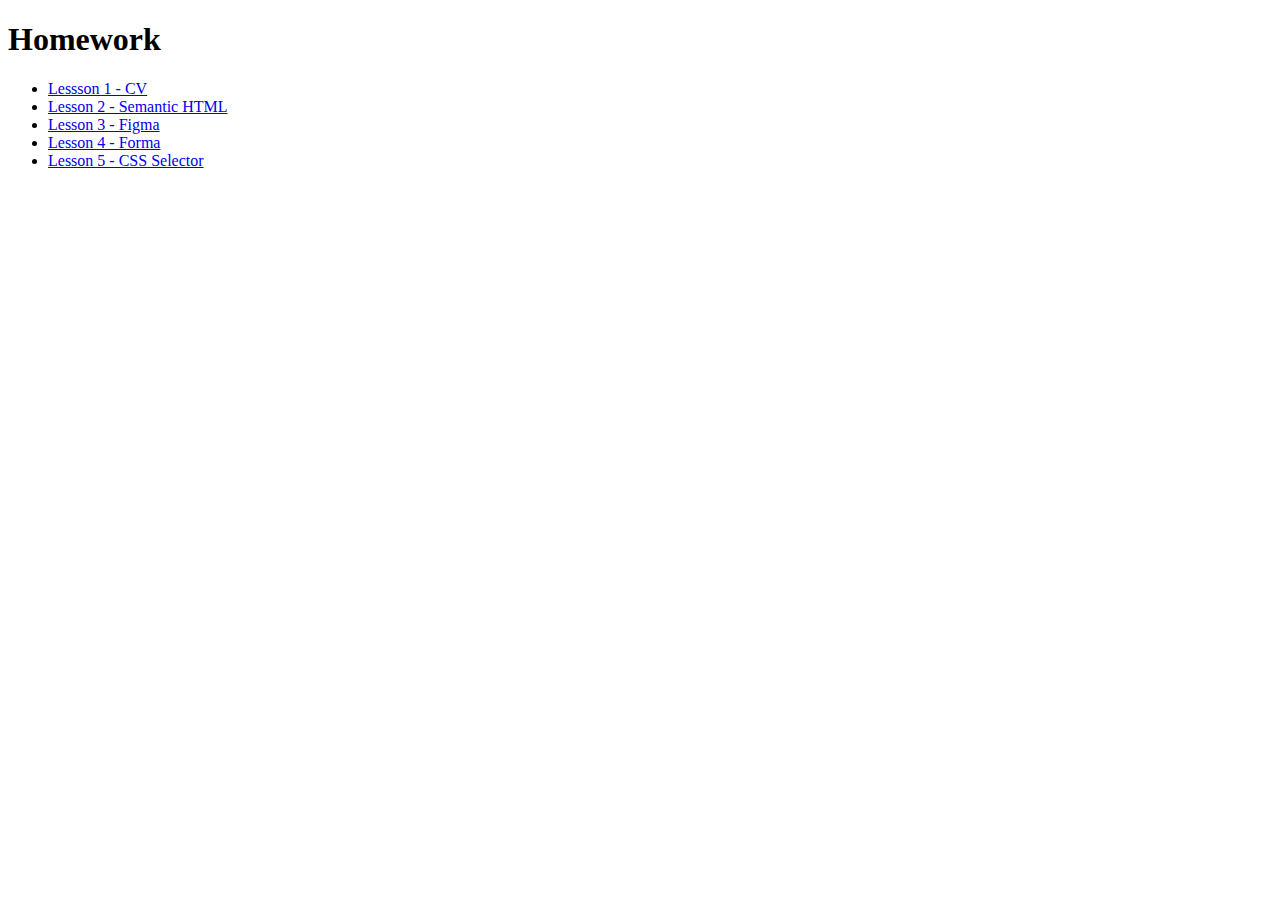
<file: index.html>
<!DOCTYPE html>
<html lang="en">
<head>
    <meta charset="UTF-8">
    <meta name="viewport" content="width=device-width, initial-scale=1.0">
    <title>Document</title>
</head>
<body>
    <h1>Homework</h1>

    <ul>
        <li>
            <a href="HW1/index.html">Lessson 1 - CV</a>
        </li>
        <li>
            <a href="HW2(1)/index.html">Lesson 2 - Semantic HTML</a>
        </li>
        <li>
            <a href="HW 3/index.html">Lesson 3 - Figma</a>
        </li>
        <li>
            <a href="HW4/index.html">Lesson 4 - Forma</a>
        </li>
        <li>
            <a href="HW5/index.html">Lesson 5 - CSS Selector</a>
        </li>
    </ul>
    
</body>
</html>
</file>
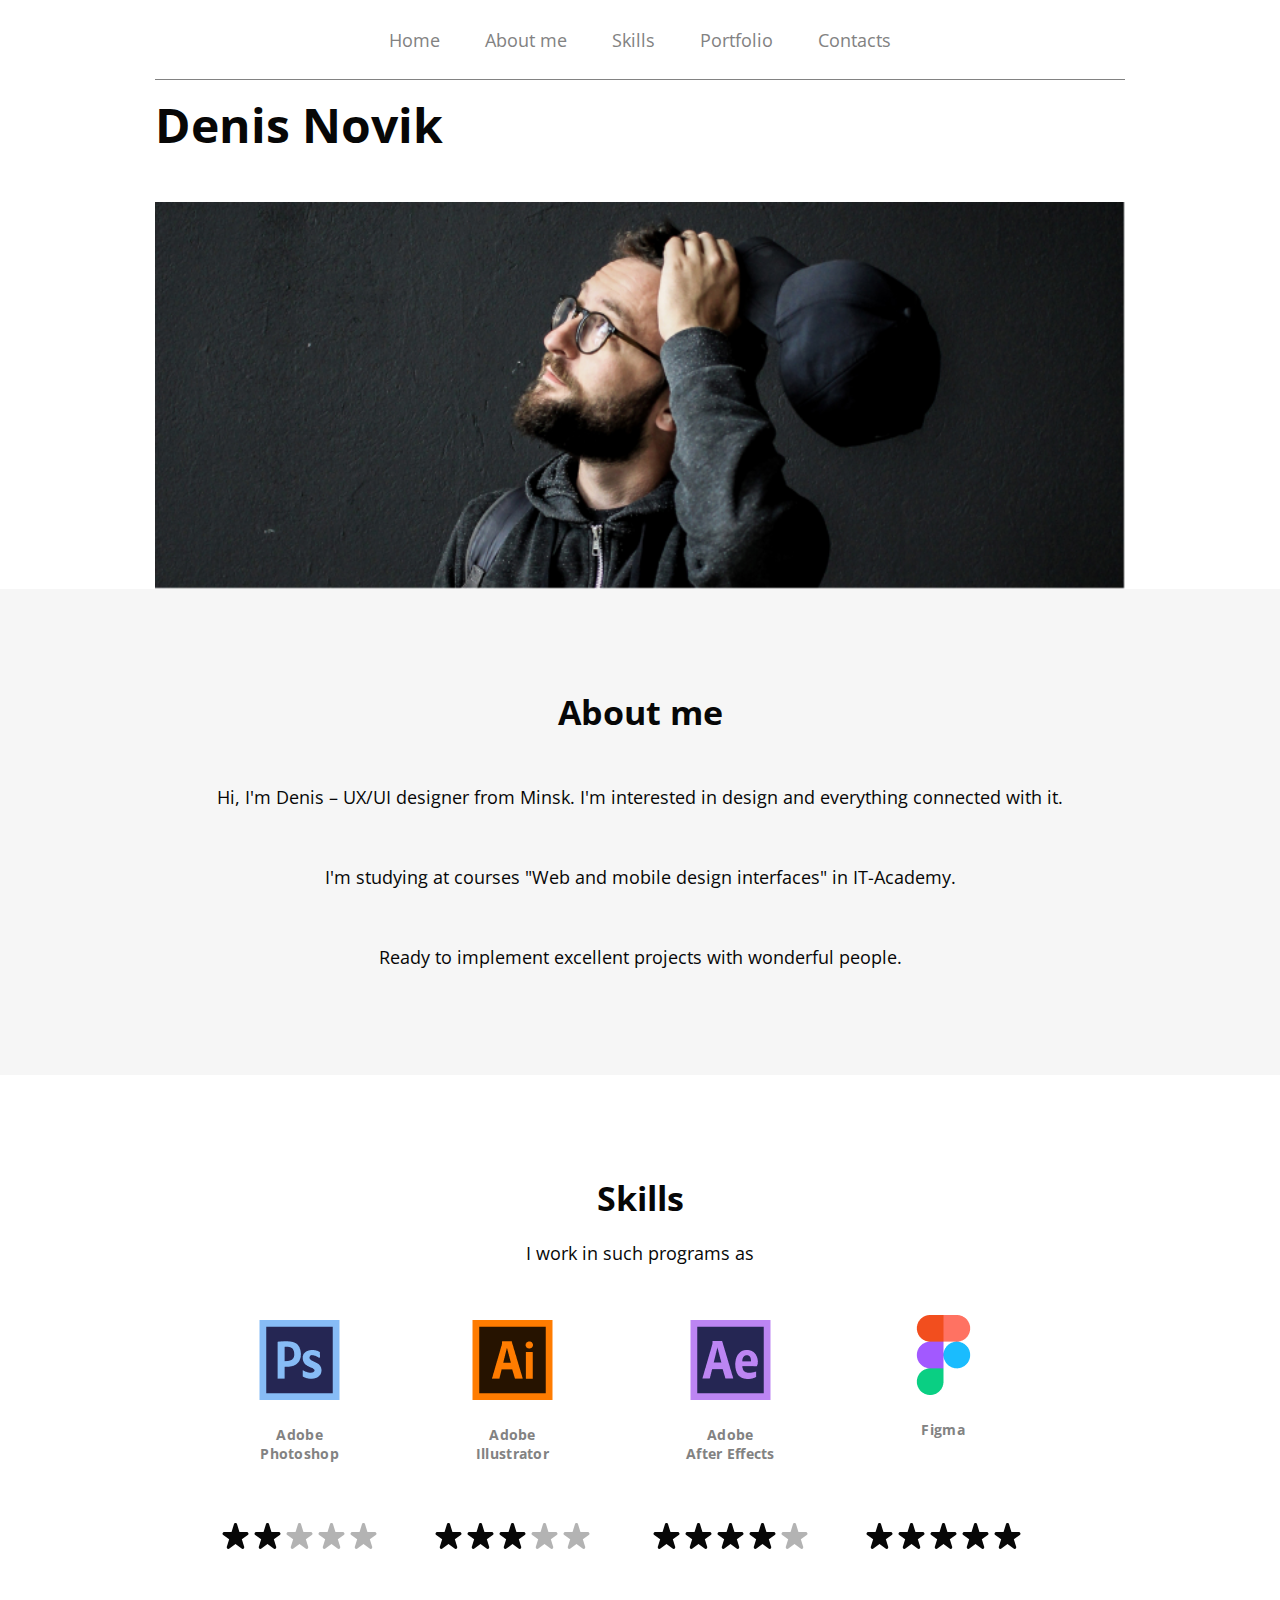
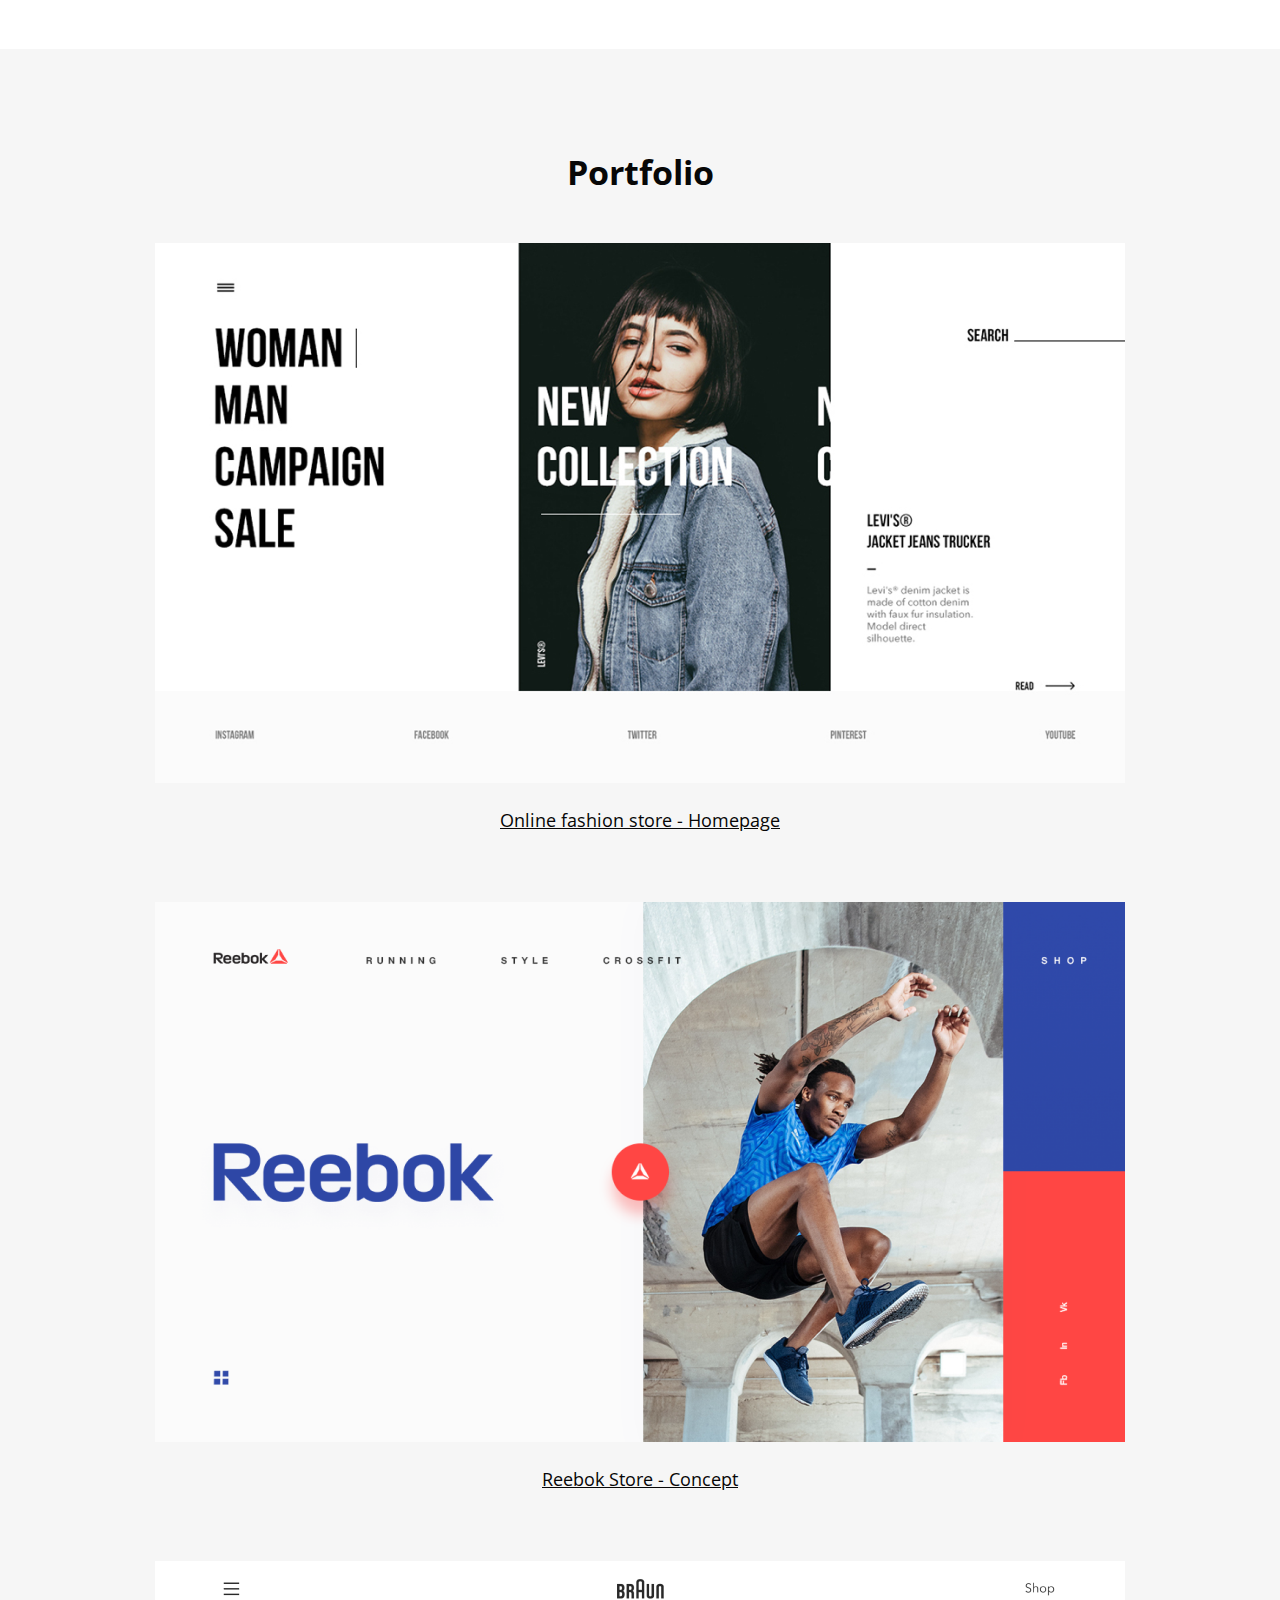
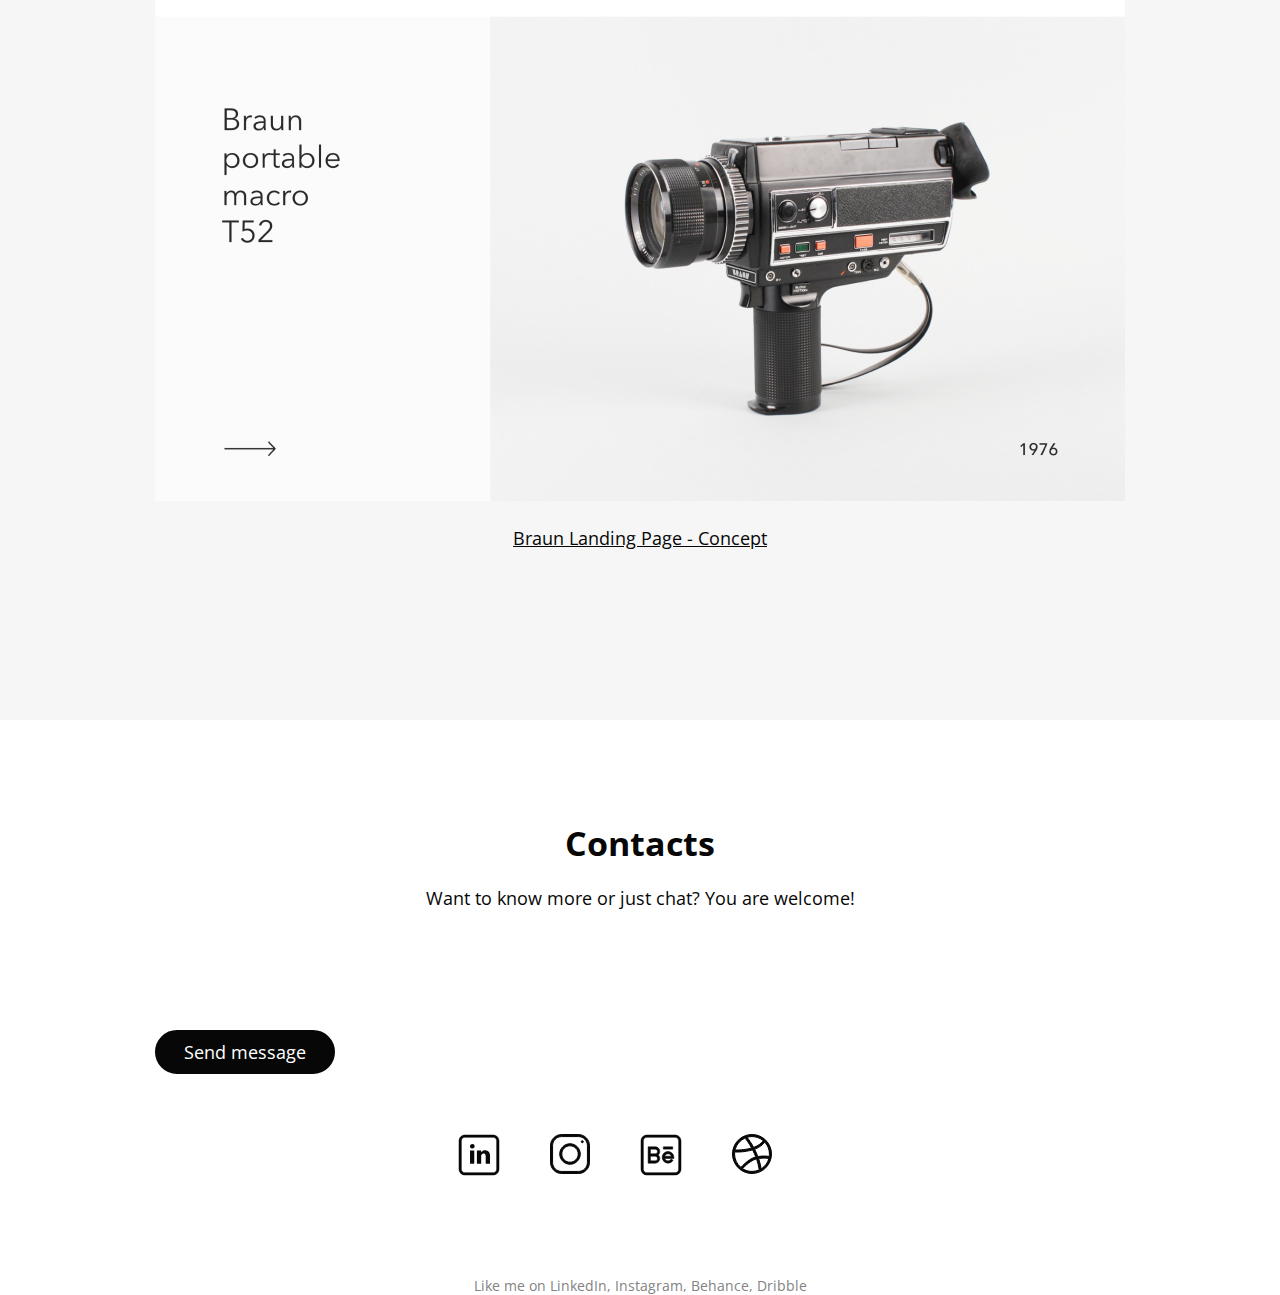
<file: HW 3/index.html>
<!DOCTYPE html>
<html lang="en">
<head>
    <meta charset="UTF-8">
    <meta name="viewport" content="width=device-width, initial-scale=1.0">
    <title>Denis Novik</title>
    <link rel="preconnect" href="https://fonts.googleapis.com">
<link rel="preconnect" href="https://fonts.gstatic.com" crossorigin>
<link href="https://fonts.googleapis.com/css2?family=Open+Sans:wght@400;700&display=swap" rel="stylesheet">
    <link rel="stylesheet" href="../HW 3/assets/css/style.css">
</head>
<body>
    <header class="header">
        <div class="container">
        <nav class="main-menu">
            <ul>
                <li>
                    <a href="#">Home</a>
                </li>
                <li>
                    <a href="#about">About me</a>
                </li>
                <li>
                    <a href="#skills">Skills</a>
                </li>
                <li>
                    <a href="#portfolio">Portfolio</a>
                </li>
                <li>
                    <a href="#contacts">Contacts</a>
                </li>
            </ul>
        </nav>
        </div>
    </header>

    <main>
        <div class="first-block">
        <div class="container">
           <h1>Denis Novik</h1>
           <img src="assets/img/photox940.jpg" alt="Foto Denis Novik" width="970" height="387"/>
        </div>
        </div>

        <section id="about" class="about">
            <div class="container">
            <h2>About me</h2>
            <p>Hi, I'm Denis – UX/UI designer from Minsk. 
                I'm interested in design and everything connected with it.</p>
            <p>I'm studying at courses "Web and mobile design 
                interfaces" in IT-Academy.</p>
            <p>Ready to implement excellent projects
                with wonderful people.</p>
            </div>
        </section>

        <section id="skills">
            <div class="container">
                <hgroup>
                 <h2>Skills</h2>
                 <p>I work in such programs as</p> 
                </hgroup>
                <ul class="list">
                <li>
                    <figure>
                        <img src="assets/img/Ps.png" alt="PS"/>
                        <figcaption class="fig-item">Adobe 
                            <br>Photoshop</figcaption>
                    </figure>
                    <div>
                        <img src="assets/img/star.svg" alt="rating"/>
                        <img src="assets/img/star.svg" alt="rating"/>
                        <img class="gray" src="assets/img/star.svg" alt="rating"/>
                        <img class="gray" src="assets/img/star.svg" alt="rating"/>
                        <img class="gray" src="assets/img/star.svg" alt="rating"/>
                    </div>
                </li>
                <li>
                    <figure>
                        <img src="assets/img/Ai.png" alt="Ai"/>
                        <figcaption class="fig-item">Adobe
                            <br>Illustrator</figcaption>
                    </figure>
                    <div>
                        <img src="assets/img/star.svg" alt="rating"/>
                        <img src="assets/img/star.svg" alt="rating"/>
                        <img src="assets/img/star.svg" alt="rating"/>
                        <img class="gray" src="assets/img/star.svg" alt="rating"/>
                        <img class="gray" src="assets/img/star.svg" alt="rating"/>
                    </div>
                </li>
                <li>
                    <figure>
                        <img src="assets/img/Ae.png" alt="Ae"/>
                        <figcaption class="fig-item">Adobe
                            <br>After Effects</figcaption>
                    </figure>
                    <div>
                        <img src="assets/img/star.svg" alt="rating"/>
                        <img src="assets/img/star.svg" alt="rating"/>
                        <img src="assets/img/star.svg" alt="rating"/>
                        <img src="assets/img/star.svg" alt="rating"/>
                        <img class="gray" src="assets/img/star.svg" alt="rating"/>
                    </div>
                </li>
                <li>
                    <figure>
                        <img src="assets/img/Figma.png" alt="PS"/>
                        <figcaption class="fig-item">Figma</figcaption>
                    </figure>
                    <br>
                    <div>
                        <img src="assets/img/star.svg" alt="rating"/>
                        <img src="assets/img/star.svg" alt="rating"/>
                        <img src="assets/img/star.svg" alt="rating"/>
                        <img src="assets/img/star.svg" alt="rating"/>
                        <img src="assets/img/star.svg" alt="rating"/>
                    </div>
                </li>
            </ul>
            </div>
        </section>

        <section id="portfolio" class="portfolio">
            <div class="container">
            <h2>Portfolio</h2>
            <ul class="list_portfolio">
                <li>
                    <figure>
                        <img src="assets/img/Fashion-Store.png" alt="Fasion Store"/>
                        <figcaption><a href="#" target="_blank" rel="nofollow noreferrer">Online fashion store - 
                            Homepage</a></figcaption>
                    </figure>
                </li>
                <li>
                    <figure>
                        <img src="assets/img/reebok_web.png" alt="Reebok"/>
                        <figcaption><a href="#" target="_blank" rel="nofollow noreferrer">Reebok Store - Concept</a></figcaption>
                    </figure>
                </li>
                <li>
                    <figure>
                        <img src="assets/img/braun-landing.png" alt="Braun"/>
                        <figcaption><a href="#" target="_blank" rel="nofollow noreferrer">Braun Landing Page - Concept</a></figcaption>
                    </figure>
                </li>
            </ul>
            </div>
        </section>
    </main>

    <footer id="contacts">
            <div class="container">
            <hgroup>
            <h2>Contacts</h2>
            <p>Want to know more or just chat? 
                You are welcome!</p>
            </hgroup>
            <button type="button" class="button">Send message</button>
            <ul class="list-soc">
                <li>
                    <a href="#" target="_blank" rel="nofollow noreferrer">
                     <img src="assets/img/linkedin.svg" alt="LinkedIn"/>
                    </a>
                </li>
                <li>
                    <a href="#" target="_blank" rel="nofollow noreferrer">
                     <img src="assets/img/instagram.svg" alt="Instagram"/>
                    </a>
                </li>
                <li>
                    <a href="#" target="_blank" rel="nofollow noreferrer">
                     <img src="assets/img/behance.svg" alt="Behance"/>
                    </a>
                </li>
                <li>
                    <a href="#" target="_blank" rel="nofollow noreferrer">
                     <img src="assets/img/dribbble.svg" alt="Dribble"/>
                    </a>
                </li>
            </ul>
            <div class="item">Like me on
                LinkedIn, Instagram, Behance, 
                Dribble</div>
            </div>
    </footer>
</body>
</html>
</file>
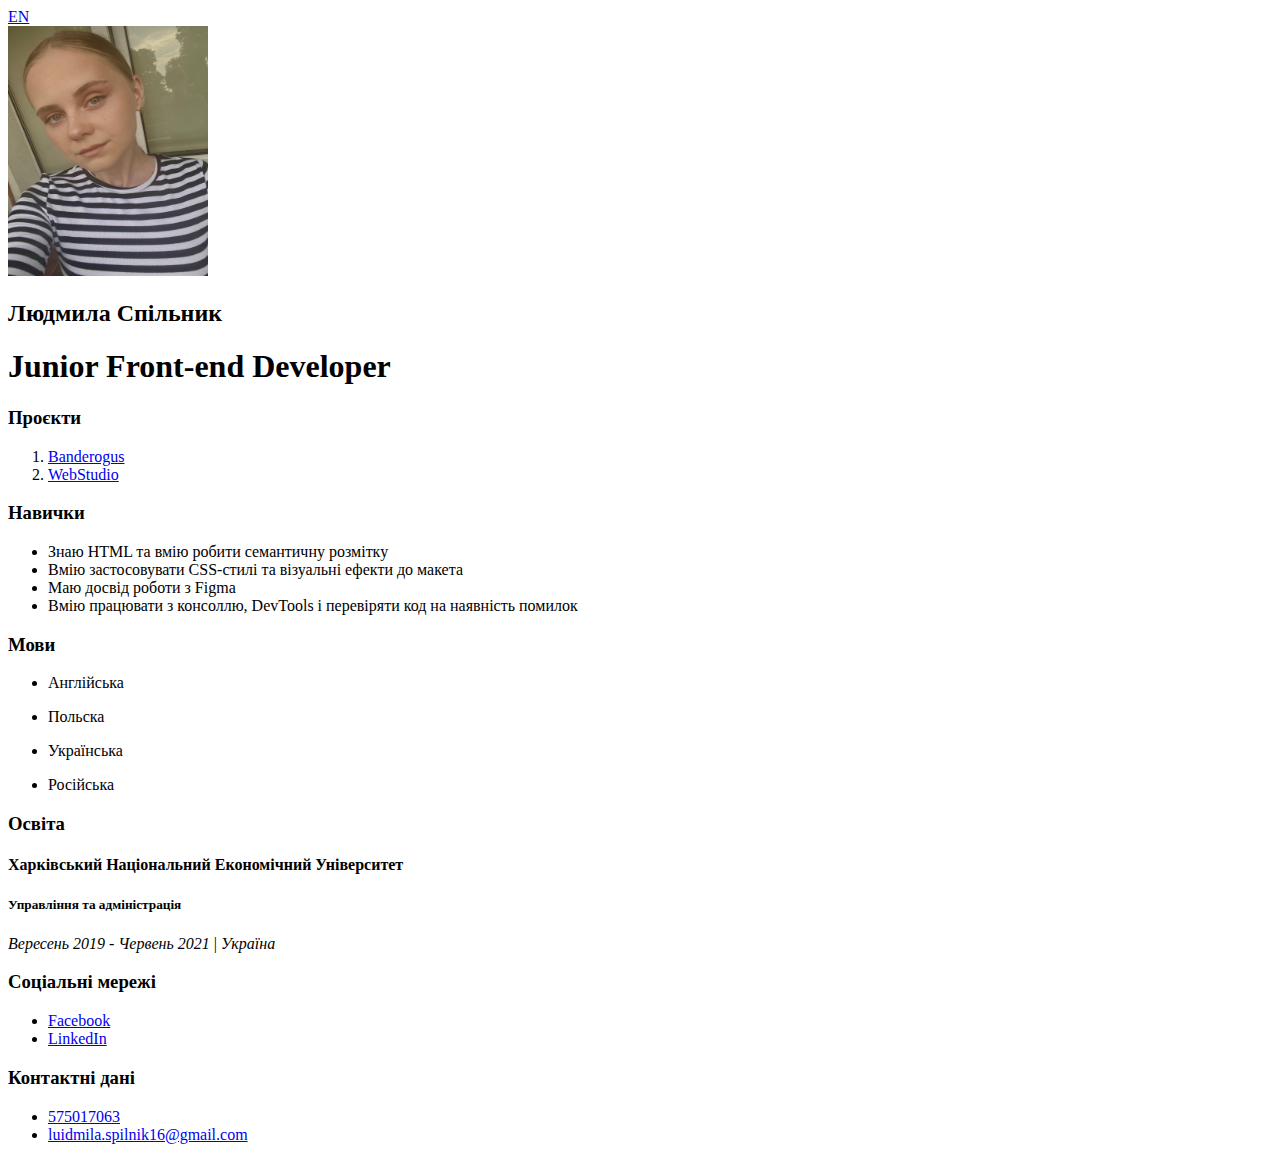
<file: HW1/index.html>
<!DOCTYPE html>
<html lang="uk">
<head>
    <meta charset="UTF-8">
    <meta name="viewport" content="width=device-width, initial-scale=1.0">
    <title>My Resume</title>
</head>
<body>
    <a href="en.html">EN</a>
    <div>
        <img src="assets/img/photo_5343995088361081973_y.jpg" alt="Моє фото" width="200" height="250"/>
        <h2>Людмила Спільник</h2>
        <h1>Junior Front-end Developer</h1>
    </div>

    <div>
        <h3>Проєкти</h3>
        <ol>
            <li>
                <a href="https://magenta-biscuit-a062db.netlify.app/" 
                target="_blank" rel="nofollow, noreferrer">Banderogus</a>
            </li>
            <li>
                <a href="https://sprightly-youtiao-f4e7cf.netlify.app/" 
                target="_blank" rel="nofollow, noreferrer">WebStudio</a>
            </li>
        </ol>
    </div>

    <div>
        <h3>Навички</h3>
        <ul>
            <li>Знаю HTML та вмію робити семантичну розмітку</li>
            <li>Вмію застосовувати CSS-стилі та візуальні ефекти до макета</li>
            <li>Маю досвід роботи з Figma</li>
            <li>Вмію працювати з консоллю, DevTools і перевіряти код на наявність помилок</li>
        </ul>
    </div>

    <div>
        <h3>Мови</h3>
        <ul>
            <li>
                <p>Англійська</p>
            </li>
            <li>
                <p>Польска</p>
            </li>
            <li>
                <p>Українська</p>
            </li>
            <li>
                <p>Російська</p>
            </li>
        </ul>
    </div>

    <h3>Освіта</h3>
    <div>
        <h4>Харківський Національний Економічний Університет</h4>
        <h5>Управління та адміністрація</h5>
        <p><i>Вересень 2019 - Червень 2021 </i>  <span>|</span> <i>Україна</i></p>
    </div>

    <div>
        <h3>Соціальні мережі</h3>
        <ul>
            <li>
                <a 
                href="https://www.facebook.com/share/Cd8YBWdukKGD5MhH/?mibextid=LQQJ4d" 
                target="_blank" rel="nofollow, noreferrer">Facebook</a>
            </li>
            <li>
                <a 
                href="https://www.linkedin.com/in/liudmyla-spilnyk-b83588242?utm_
                source=share&utm_campaign=share_via&utm_content=
                profile&utm_medium=ios_app" 
                target="_blank" rel="nofollow, noreferrer">LinkedIn</a>
            </li>
        </ul>
    </div>

    <div>
        <h3>Контактні дані</h3>
        <ul>
            <li> 
             <a href="tel:575017063">575017063</a>
            </li>
            <li> 
             <a href="mailto:luidmila.spilnik16@gmail.com">luidmila.spilnik16@gmail.com</a>
            </li>
        </ul>
    </div>
</body>

</html>
</file>
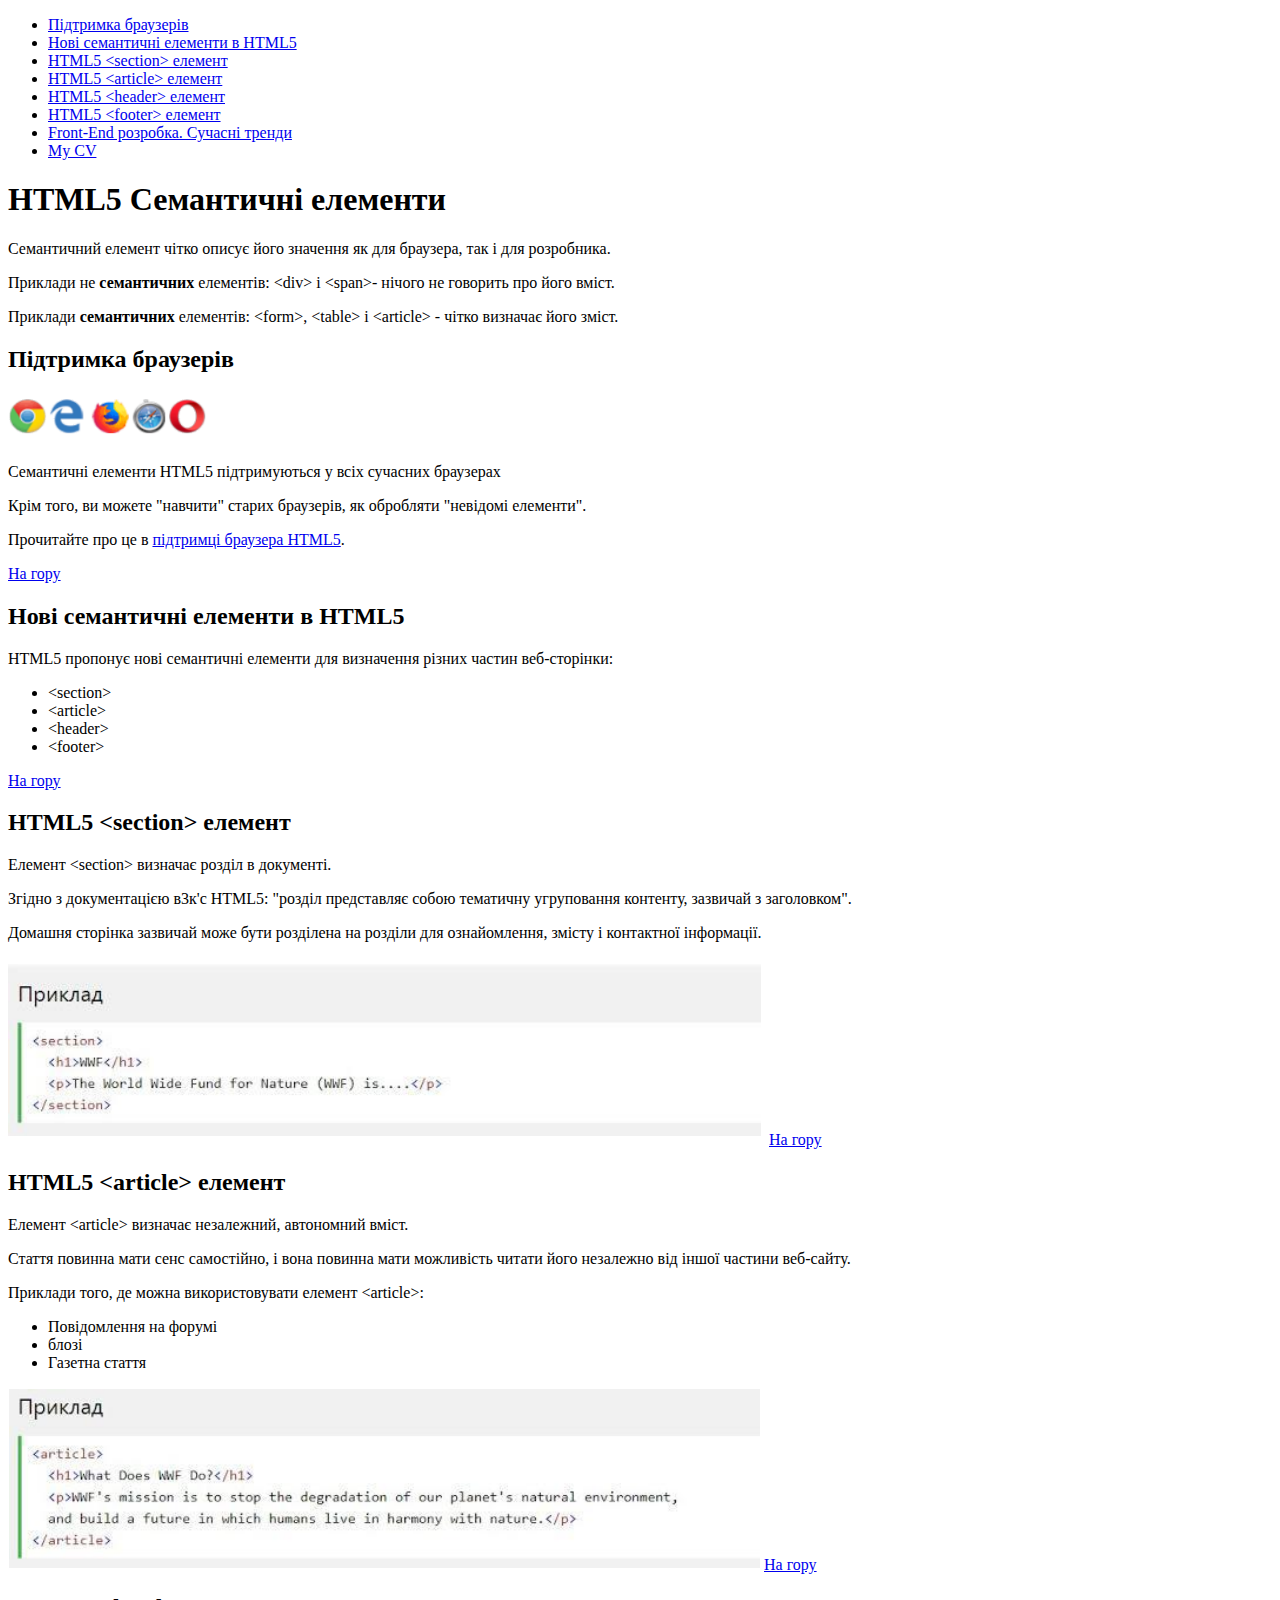
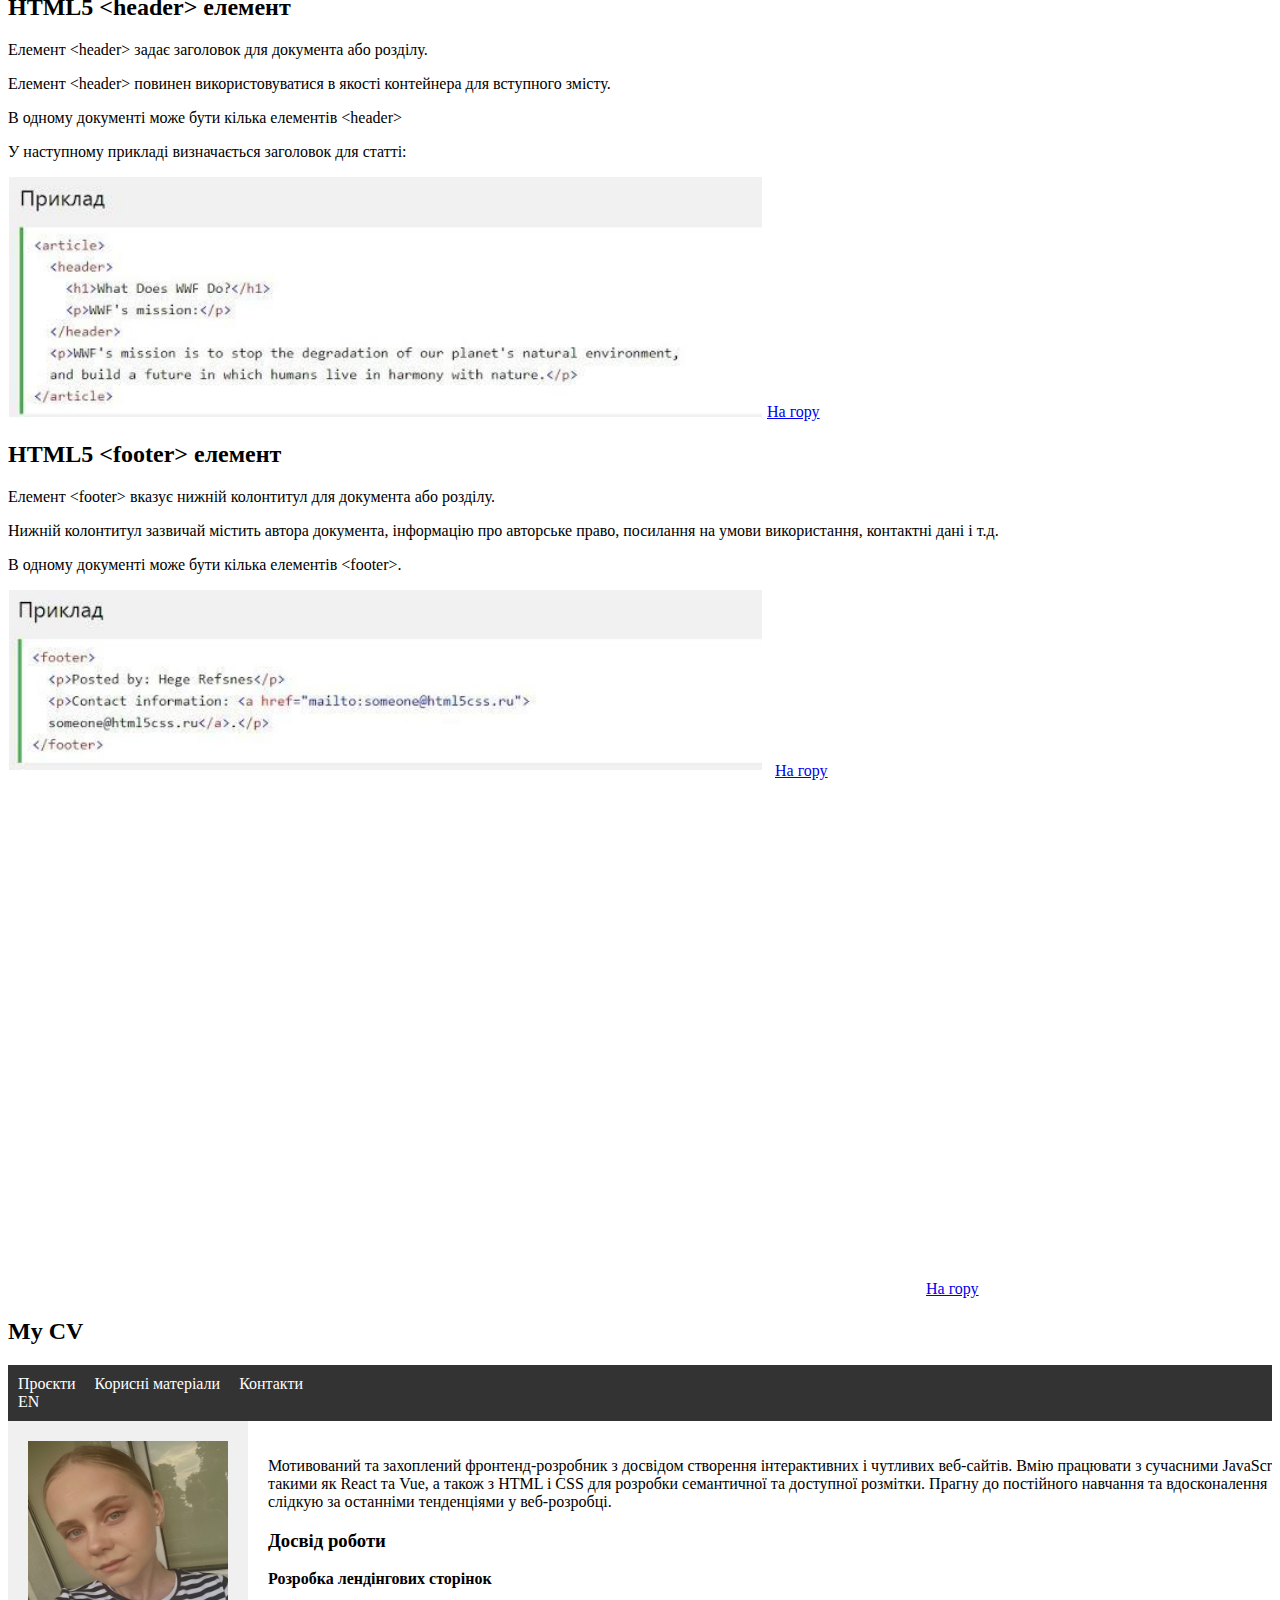
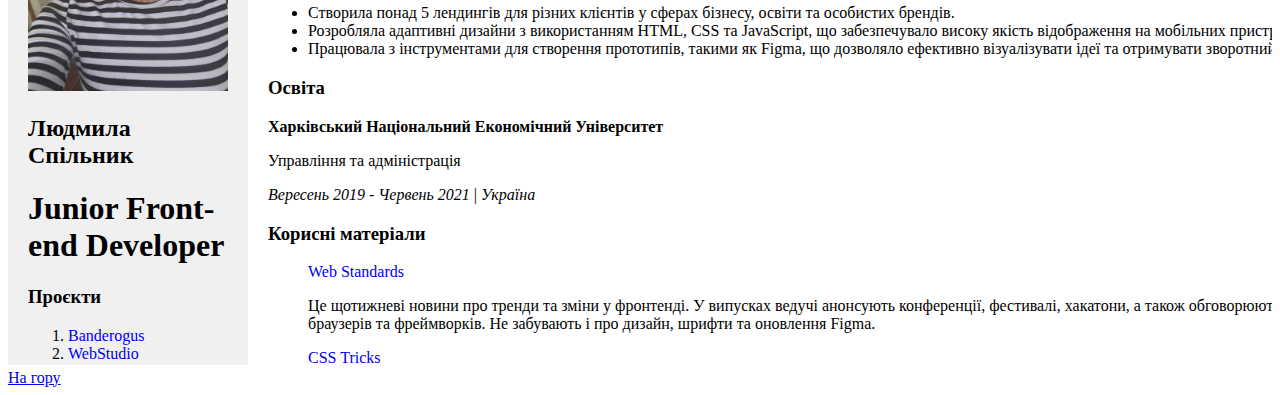
<file: HW2(1)/index.html>
<!DOCTYPE html>
<html lang="uk">
<head>
    <meta charset="UTF-8">
    <meta name="viewport" content="width=device-width, initial-scale=1.0">
    <title>Семантика</title>
</head>
<body>
    <header>
    <nav>
        <ul>
            <li>
                <a href="#support">Підтримка браузерів</a>
            </li>
            <li>
                <a href="#new_semantic">Нові семантичні елементи в HTML5</a>
            </li> 
            <li>
                <a href="#section">HTML5 &lt;section&gt; елемент</a>
            </li> 
            <li>
                <a href="#article">HTML5 &lt;article&gt; елемент</a>
            </li>
            <li>
                <a href="#header">HTML5 &lt;header&gt; елемент</a>
            </li>
            <li>
                <a href="#footer">HTML5 &lt;footer&gt; елемент</a>
            </li>
            <li>
                <a href="#video">Front-End розробка. Сучасні тренди</a>
            </li>
            <li>
                <a href="#cv">My CV</a>
            </li>
        </ul>
    </nav>
    </header>

    <main>

    <article>
     <h1>HTML5 Семантичні елементи</h1>
     <p>Семантичний елемент чітко описує його значення як для браузера, 
        так і для розробника.
     </p>
     <p>Приклади не <b>семантичних</b> елементів: &lt;div&gt; і &lt;span&gt;- нічого не говорить
        про його вміст.
     </p>
     <p>Приклади <b>семантичних</b> елементів: &lt;form&gt;, &lt;table&gt; і &lt;article&gt; - чітко
        визначає його зміст.
     </p>
    

    <section id="support">
        <h2>Підтримка браузерів</h2>
        <img src="assets/img/brausers.png" alt="Браузери" width="200" height="50"/>
        <p>Семантичні елементи HTML5 підтримуються у всіх сучасних браузерах</p>
        <p>Крім того, ви можете "навчити" старих браузерів, як обробляти "невідомі
            елементи".</p>
        <p>Прочитайте про це в 
            <a href="https://www.blogger.com/blog/page/edit/2590532390801722394/850003172824707311#" target="_blank" rel="nofollow noreferrer">підтримці браузера HTML5</a>.</p>
            <a href="#">На гору</a>
    </section>

    <section id="new_semantic">
        <h2>Нові семантичні елементи в HTML5</h2>
        <p>HTML5 пропонує нові семантичні елементи для визначення різних частин
            веб-сторінки:</p>
        <ul>
            <li> &lt;section&gt;</li>
            <li>&lt;article&gt;</li>
            <li>&lt;header&gt;</li>
            <li>&lt;footer&gt;</li>
        </ul>
        <a href="#">На гору</a>
    </section>

    <section id="section">
        <h2>HTML5 &lt;section&gt; елемент</h2>
        <p>Елемент &lt;section&gt; визначає розділ в документі.</p>
        <p>Згідно з документацією в3к'с HTML5: "розділ представляє собою
            тематичну угруповання контенту, зазвичай з заголовком".
        </p>
        <p>Домашня сторінка зазвичай може бути розділена на розділи для
            ознайомлення, змісту і контактної інформації.
        </p>
        <img src="assets/img/ex_one.png" alt="Приклад"/>
        <a href="#">На гору</a>
    </section>

    <section id="article">
        <h2>HTML5 &lt;article&gt; елемент</h2>
        <p>Елемент &lt;article&gt; визначає незалежний, автономний вміст.</p>
        <p>Стаття повинна мати сенс самостійно, і вона повинна мати можливість
            читати його незалежно від іншої частини веб-сайту.
        </p>
        <p>Приклади того, де можна використовувати елемент &lt;article&gt;:</p>
        <ul>
            <li>Повідомлення на форумі</li>
            <li>блозі</li>
            <li>Газетна стаття</li>
        </ul>
        <img src="assets/img/ex_two.png" alt="Приклад"/>
        <a href="#">На гору</a>
    </section>

    <section id="header">
        <h2>HTML5 &lt;header&gt; елемент</h2>
        <p>Елемент &lt;header&gt; задає заголовок для документа або розділу.</p>
        <p>Елемент &lt;header&gt; повинен використовуватися в якості контейнера для
           вступного змісту.
        </p>
        <p>В одному документі може бути кілька елементів &lt;header&gt;</p>
        <p>У наступному прикладі визначається заголовок для статті:</p>
        <img src="assets/img/ex-three.png"/>
        <a href="#">На гору</a>
    </section>

    <section id="footer">
        <h2>HTML5 &lt;footer&gt; елемент</h2>
        <p>Елемент &lt;footer&gt; вказує нижній колонтитул для документа або розділу.</p>
        <p>Нижній колонтитул зазвичай містить автора документа, інформацію про
           авторське право, посилання на умови використання, контактні дані і т.д.
        </p>
        <p>В одному документі може бути кілька елементів &lt;footer&gt;.</p>
        <img src="assets/img/ex_four.png"/>
        <a href="#">На гору</a>
    </section>
    </article>
     
    <div id="video">
        <iframe width="914" height="514" src="https://www.youtube.com/embed/dEBVe8Ij7JU?list=PLytQ0YczAfcdj-OUqWO20vPsr0ix0M1Us" 
                    title="Front-End розробка. Сучасні тренди" frameborder="0" allow="accelerometer; autoplay; clipboard-write; encrypted-media; gyroscope; picture-in-picture; web-share" 
                    referrerpolicy="strict-origin-when-cross-origin" allowfullscreen></iframe>
        <a href="#">На гору</a>
    </div>

    <section id="cv">
        <h2>My CV</h2>
        <iframe src="HW1/index.html" width="100%" height="600" style="border:none;"></iframe>
        <a href="#">На гору</a>
    </section>
    

    </main>
</body>
</html>
</file>
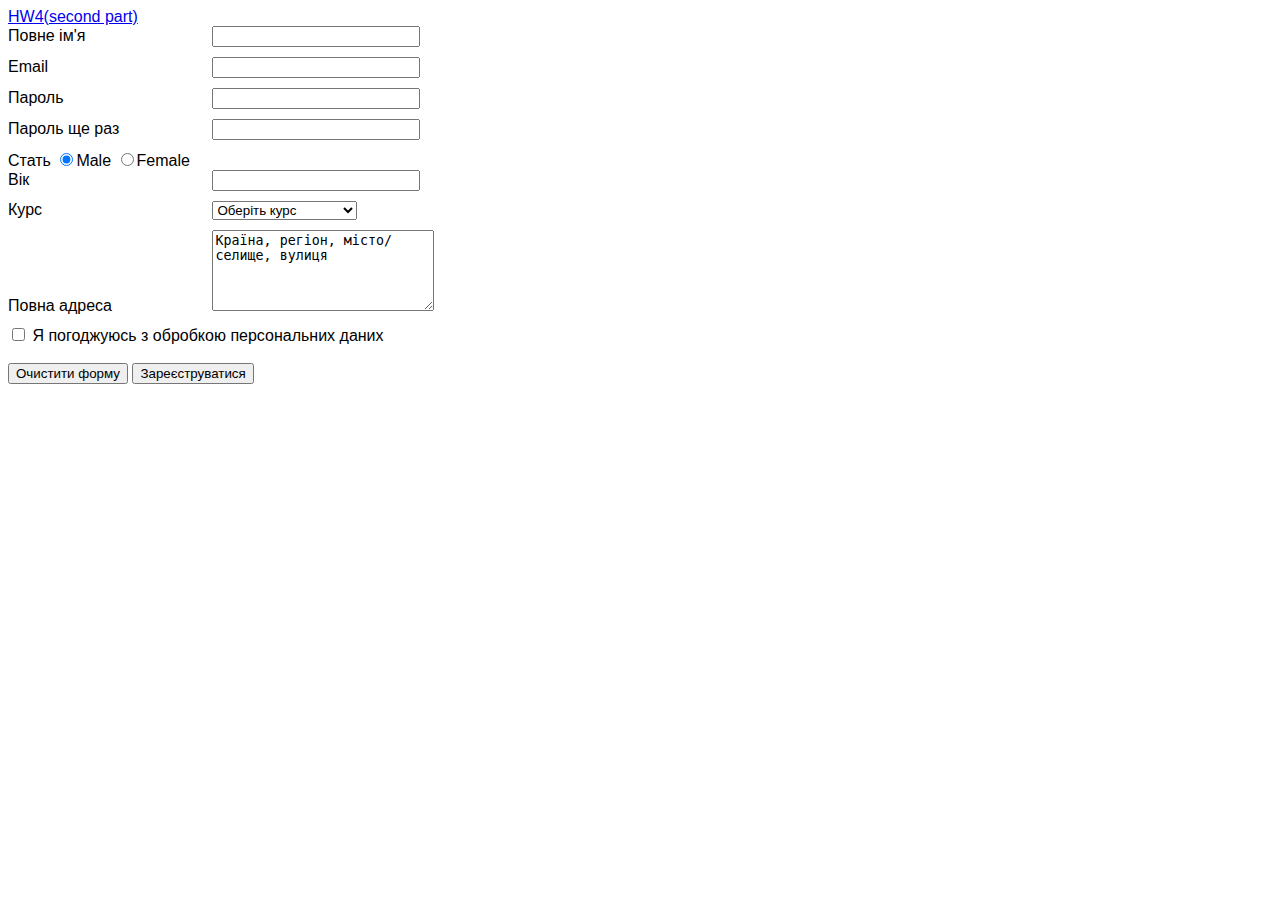
<file: HW4/index.html>
<!DOCTYPE html>
<html lang="uk">
<head>
    <meta charset="UTF-8">
    <meta name="viewport" content="width=device-width, initial-scale=1.0">
    <title>Document</title>
    <style>
        body {
            font-family: sans-serif;
        }
        .form-row {
            margin-bottom: 10px;
        }
        .form-row label {
            display: inline-block;
            width: 200px;
        }
        .form-row input {
            display: inline-block;
            width: 200px;
        }
    </style>
</head>
<body>
    <a href="form.html" target="_blank">HW4(second part)</a>
    <form action="#" method="post" id="my_form" onsubmit="alert(decodeURI(new URLSearchParams(Array.from(new FormData(document.getElementById('my_form')))).toString()));return false;">
        <div class="form-row">
         <label for="name">Повне ім'я</label>
         <input type="text" name="name" id="name" required/>
        </div>
        <div class="form-row">
         <label for="Email">Email</label>
         <input type="email" name="Email" id="Email" required/>
        </div>
        <div class="form-row">
         <label for="password">Пароль</label>
         <input type="password" name="pass" id="password" required/>
        </div>
        <div class="form-row">
         <label for="password_confirm">Пароль ще раз</label>
         <input type="password" name="pass_confirm" id="password_confirm" required/>
        </div>
        <div>
         <label>Стать</label>
         <label>
            <input type="radio" name="gender" value="male" checked>Male
         </label>
         <label>
            <input type="radio" name="gender" value="female">Female
         </label>
        </div>
        <div class="form-row">
         <label for="age">Вік</label>
         <input type="number" name="age" id="age" required/>
        </div>
        <div class="form-row">
        <label for="course">Курс</label>
         <select name="course" id="course" required>
            <option value="" disabled selected>Оберіть курс</option>
           <option>Front-End</option>
           <option>Back-End</option>
           <option>Project Management</option>
           <option>QA Manual</option>
         </select>
        </div>
        <div class="form-row">
         <label for="address">Повна адреса</label>
         <textarea name="address" id="address" cols="25" rows="5" required>Країна, регіон, місто/селище, вулиця</textarea>
        </div>
        <div>
         <input type="checkbox" id="agree" name="agree" value="true" required>
         <label for="agree">Я погоджуюсь з обробкою персональних даних</label>
        </div>
        <br>
        <button type="reset">Очистити форму</button>
        <button type="submit">Зареєструватися</button>

    </form>
</body>
</html>
</file>
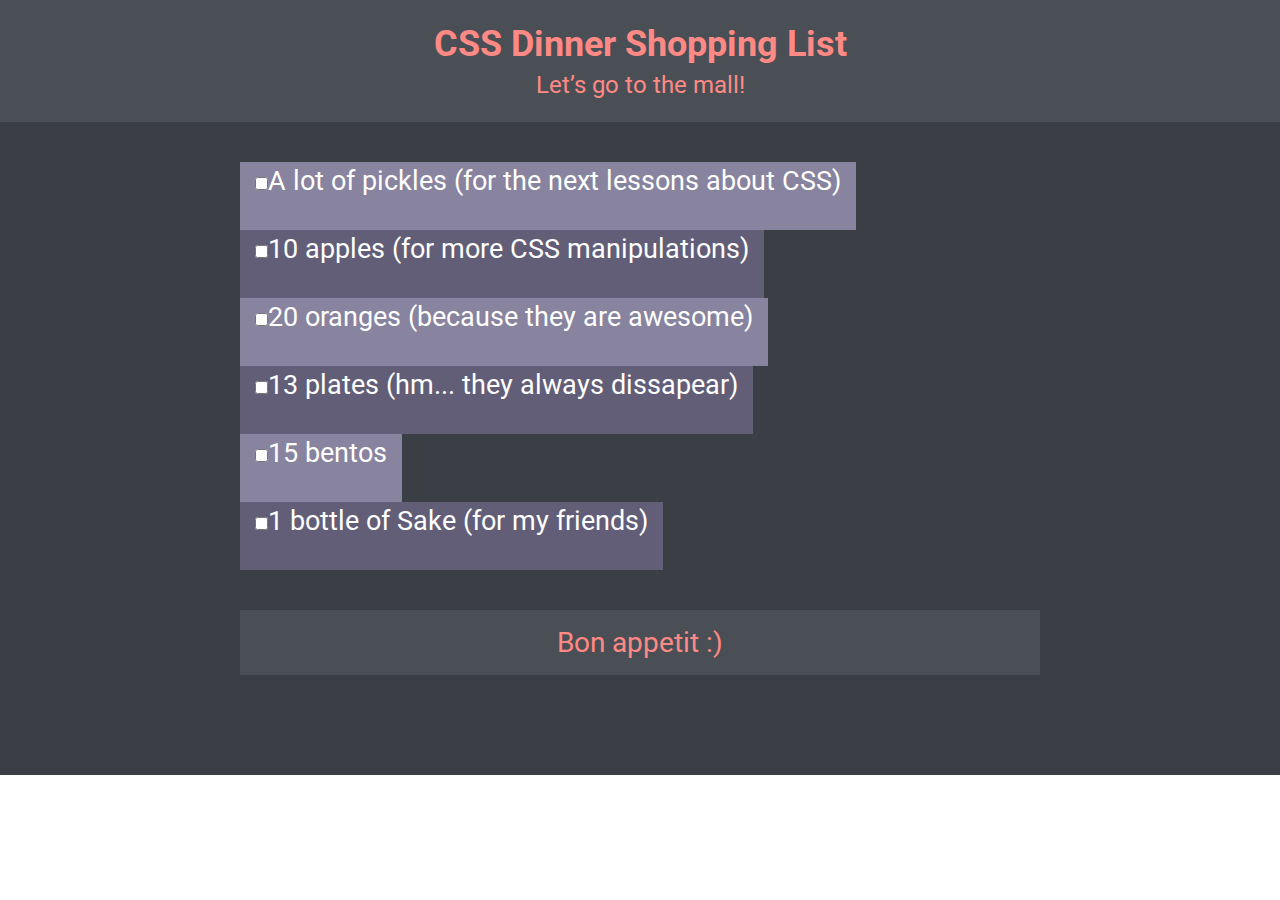
<file: HW5/index.html>
<!DOCTYPE html>
<html lang="en">
<head>
    <meta charset="UTF-8">
    <meta name="viewport" content="width=device-width, initial-scale=1.0">
    <title>Document</title>
    <link rel="preconnect" href="https://fonts.googleapis.com">
    <link rel="preconnect" href="https://fonts.gstatic.com" crossorigin>
    <link href="https://fonts.googleapis.com/css2?family=Roboto:wght@400;700&display=swap" rel="stylesheet">
    <link rel="stylesheet" href="../HW5/css/style.css">
</head>
<body>
    <header>
        <hgroup>
          <h1>CSS Dinner Shopping List</h1>
          <p>Let’s go to the mall!</p>
        </hgroup>
    </header>

    <main>
        <div>
        <ul>
            <li>
                <label for="ch"><input type="checkbox" id="ch"><span>A lot of pickles</span></label>
            </li>
            <li>
                <label for="ap">
                    <input type="checkbox" id="ap"><span>10 apples</span></label>
            </li>
            <li>
                <label for="or">
                    <input type="checkbox" id="or"><span>20 oranges</span></label>
            </li>
            <li>
                <label for="pl">
                    <input type="checkbox" id="pl"><span>13 plates</span></label>
            </li>
            <li>
                <label for="ben">
                    <input type="checkbox" id="ben"><span>15 bentos</span></label>
            </li>
            <li>
                <label for="bot">
                    <input type="checkbox" id="bot"><span>1 bottle of Sake</span></label>
            </li> 
        </ul>
        </div>
    </main>

    <footer>
        <div><p>Bon appetit :)</p></div>
    </footer>
</body>
</html>
</file>
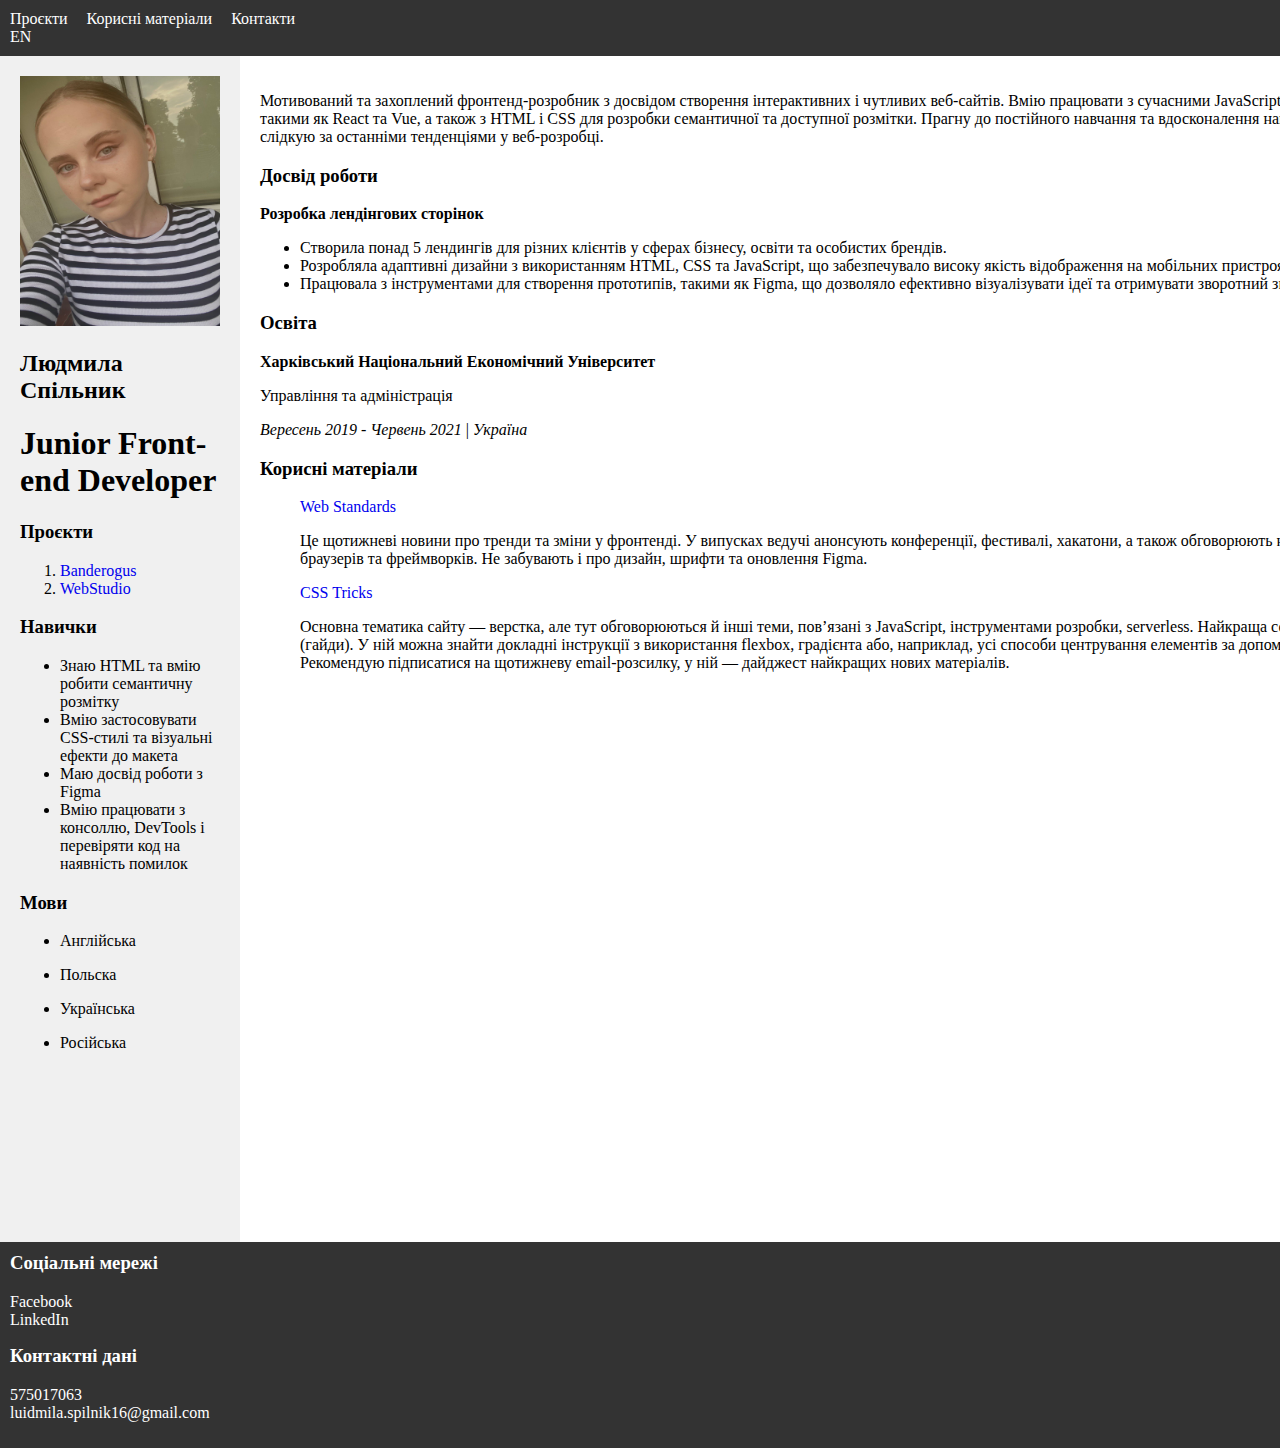
<file: HW2(1)/HW1/index.html>
<!DOCTYPE html>
<html lang="uk">
<head>
    <meta charset="UTF-8">
    <meta name="viewport" content="width=device-width, initial-scale=1.0">
    <title>My Resume</title>

    <link rel="stylesheet" href="../HW1/css/styles.css"/>
</head>
<body>

    <header>
      <nav>
        <a href="#projects">Проєкти</a>
        <a href="#materials">Корисні матеріали</a>
        <a href="#contacts">Контакти</a>
      </nav>
      
      <a href="en.html">EN</a>
    </header>

    <div class="wrapper">

      <aside class="sidebar">
       <div>
        <img src="../assets/img/photo_5343995088361081973_y.jpg" alt="Моє фото" width="200" height="250"/>
        <h2>Людмила Спільник</h2>
        <h1>Junior Front-end Developer</h1>
       </div>

     <div>
        <h3 id="projects">Проєкти</h3>
        <ol>
            <li>
                <a href="https://magenta-biscuit-a062db.netlify.app/" 
                target="_blank" rel="nofollow, noreferrer">Banderogus</a>
            </li>
            <li>
                <a href="https://sprightly-youtiao-f4e7cf.netlify.app/" 
                target="_blank" rel="nofollow, noreferrer">WebStudio</a>
            </li>
        </ol>
     </div>

     <div>
        <h3>Навички</h3>
        <ul>
            <li>Знаю HTML та вмію робити семантичну розмітку</li>
            <li>Вмію застосовувати CSS-стилі та візуальні ефекти до макета</li>
            <li>Маю досвід роботи з Figma</li>
            <li>Вмію працювати з консоллю, DevTools і перевіряти код на наявність помилок</li>
        </ul>
     </div>

     <div>
        <h3>Мови</h3>
        <ul>
            <li>
                <p>Англійська</p>
            </li>
            <li>
                <p>Польска</p>
            </li>
            <li>
                <p>Українська</p>
            </li>
            <li>
                <p>Російська</p>
            </li>
        </ul>
     </div>
     </aside>

         <main class="content">

            <div>
                <p>Мотивований та захоплений фронтенд-розробник з досвідом створення інтерактивних і чутливих веб-cайтів. 
                    Вмію працювати з сучасними JavaScript фреймворками, такими як React та Vue, а також з HTML і CSS для розробки 
                    семантичної та доступної розмітки. Прагну до постійного навчання та вдосконалення навичок, активно слідкую 
                    за останніми тенденціями у веб-розробці.
                </p>
            </div>

            <div>
                <h3>Досвід роботи</h3>
                <p><b>Розробка лендінгових сторінок</b></p>
                <ul>
                    <li>Створила понад 5 лендингів для різних клієнтів у сферах бізнесу, освіти та особистих брендів.</li>
                    <li>Розробляла адаптивні дизайни з використанням HTML, CSS та JavaScript, що забезпечувало високу якість відображення на мобільних пристроях.</li>
                    <li>Працювала з інструментами для створення прототипів, такими як Figma, що дозволяло ефективно візуалізувати ідеї та отримувати зворотний зв’язок від клієнтів.</li>
                </ul>
            </div>

          <div>
           <h3>Освіта</h3>
             <p><b>Харківський Національний Економічний Університет</b></p>
             <p>Управління та адміністрація</p>
             <p><i>Вересень 2019 - Червень 2021 </i>  <span>|</span> <i>Україна</i></p>
          </div>

          <section id="materials">
            <h3>Корисні матеріали</h3>
            <ul class="materials">
                <li>
                    <a href="https://soundcloud.com/web-standards" target="_blank" rel="nofollow, noreferrer">Web Standards</a>
                    <p>Це щотижневі новини про тренди та зміни у фронтенді. У випусках ведучі анонсують конференції, фестивалі, хакатони, 
                        а також обговорюють нові можливості браузерів та фреймворків. Не забувають і про дизайн, шрифти та оновлення Figma.
                    </p>
                </li>
                <li>
                    <a href="https://css-tricks.com/about/" target="_blank" rel="nofollow, noreferrer">CSS Tricks</a>
                    <p>Основна тематика сайту — верстка, але тут обговорюються й інші теми, пов’язані з JavaScript, інструментами розробки, serverless. 
                        Найкраща секція — Guides (гайди). У ній можна знайти докладні інструкції з використання flexbox, градієнта або, наприклад, 
                        усі способи центрування елементів за допомогою CSS. Рекомендую підписатися на щотижневу email-розсилку, у ній — дайджест найкращих нових матеріалів.
                    </p>
                </li>
                <li>
                    <iframe width="914" height="514" src="https://www.youtube.com/embed/dEBVe8Ij7JU?list=PLytQ0YczAfcdj-OUqWO20vPsr0ix0M1Us" 
                    title="Front-End розробка. Сучасні тренди" frameborder="0" allow="accelerometer; autoplay; clipboard-write; encrypted-media; gyroscope; picture-in-picture; web-share" 
                    referrerpolicy="strict-origin-when-cross-origin" allowfullscreen></iframe>
                </li>
            </ul>
        </section>

         </main>

    </div>

    <footer id="contacts">
    <div>
        <h3>Соціальні мережі</h3>
        <ul>
            <li>
                <a 
                href="https://www.facebook.com/share/Cd8YBWdukKGD5MhH/?mibextid=LQQJ4d" 
                target="_blank" rel="nofollow, noreferrer">Facebook</a>
            </li>
            <li>
                <a 
                href="https://www.linkedin.com/in/liudmyla-spilnyk-b83588242?utm_
                source=share&utm_campaign=share_via&utm_content=
                profile&utm_medium=ios_app" 
                target="_blank" rel="nofollow, noreferrer">LinkedIn</a>
            </li>
        </ul>
    </div>

    <div>
        <h3>Контактні дані</h3>
        <ul>
            <li> 
             <a href="tel:575017063">575017063</a>
            </li>
            <li> 
             <a href="mailto:luidmila.spilnik16@gmail.com">luidmila.spilnik16@gmail.com</a>
            </li>
        </ul>
    </div>
    </footer>

    <!-- <iframe src="en.html" width="100%" height="600" style="border:none;"></iframe> -->
</body>

</html>
</file>
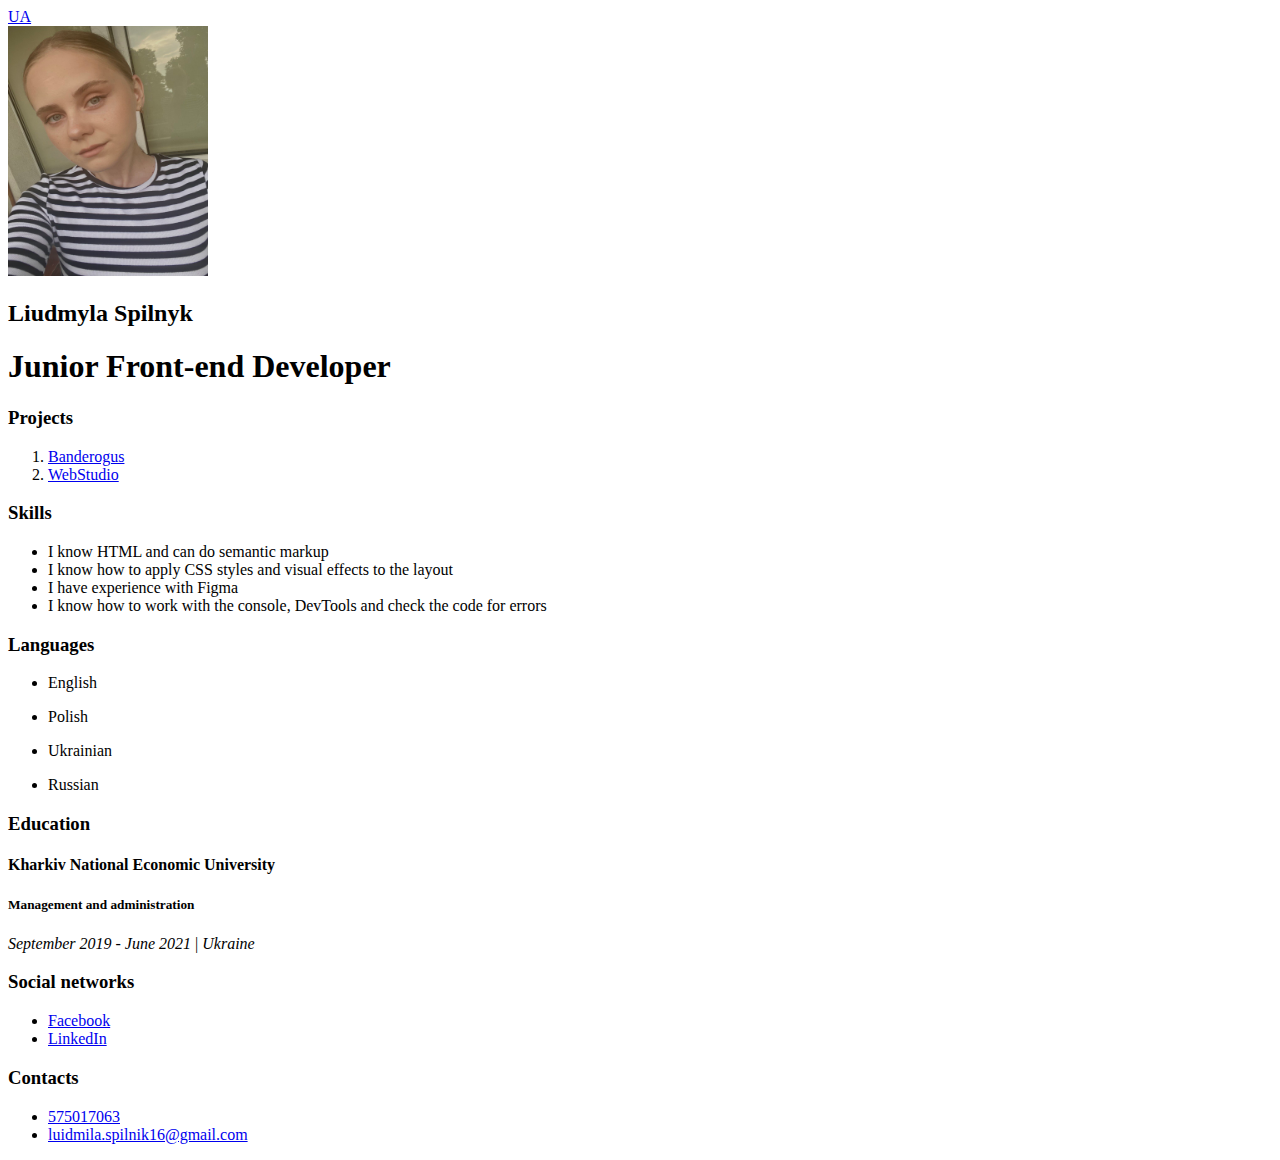
<file: HW1/en.html>
<!DOCTYPE html>
<html lang="en">
<head>
    <meta charset="UTF-8">
    <meta name="viewport" content="width=device-width, initial-scale=1.0">
    <title>My Resume</title>
</head>
<body>
    <a href="index.html">UA</a>
    <div>
      <img src="assets/img/photo_5343995088361081973_y.jpg" alt="My foto" width="200" height="250"/>
      <h2>Liudmyla Spilnyk</h2>
      <h1>Junior Front-end Developer</h1>
    </div>

    <div>
        <h3>Projects</h3>
        <ol>
            <li>
                <a href="https://magenta-biscuit-a062db.netlify.app/" 
                target="_blank" rel="nofollow, noreferrer">Banderogus</a>
            </li>
            <li>
                <a href="https://sprightly-youtiao-f4e7cf.netlify.app/" 
                target="_blank" rel="nofollow, noreferrer">WebStudio</a>
            </li>
        </ol>
    </div>

    <div>
        <h3>Skills</h3>
        <ul>
            <li>I know HTML and can do semantic markup</li>
            <li>I know how to apply CSS styles and visual effects to the layout</li>
            <li>I have experience with Figma</li>
            <li>I know how to work with the console, DevTools and check the code for errors</li>
        </ul>
    </div>

    <div>
        <h3>Languages</h3>
        <ul>
            <li>
                <p>English</p>
            </li>
            <li>
                <p>Polish</p>
            </li>
            <li>
                <p>Ukrainian</p>
            </li>
            <li>
                <p>Russian</p>
            </li>
        </ul>
    </div>
    
    <h3>Education</h3>
    <div>
        <h4>Kharkiv National Economic University</h4>
        <h5>Management and administration</h5>
        <p><i>September 2019 - June 2021 </i>  <span>|</span> <i>Ukraine</i></p>
    </div>

    <div>
        <h3>Social networks</h3>
        <ul>
            <li>
                <a 
                href="https://www.facebook.com/share/Cd8YBWdukKGD5MhH/?mibextid=LQQJ4d" 
                target="_blank" rel="nofollow, noreferrer">Facebook</a>
            </li>
            <li>
                <a 
                href="https://www.linkedin.com/in/liudmyla-spilnyk-
                b83588242?utm_source=share&utm_campaign=share_via&utm_content
                =profile&utm_medium=ios_app" 
                target="_blank" rel="nofollow, noreferrer">LinkedIn</a>
            </li>
        </ul>
    </div>

    <div>
        <h3>Contacts</h3>
        <ul>
            <li> 
             <a href="tel:575017063">575017063</a>
            </li>
            <li> 
             <a href="mailto:luidmila.spilnik16@gmail.com">luidmila.spilnik16@gmail.com</a>
            </li>
        </ul>
    </div>
</body>
</html>
</file>
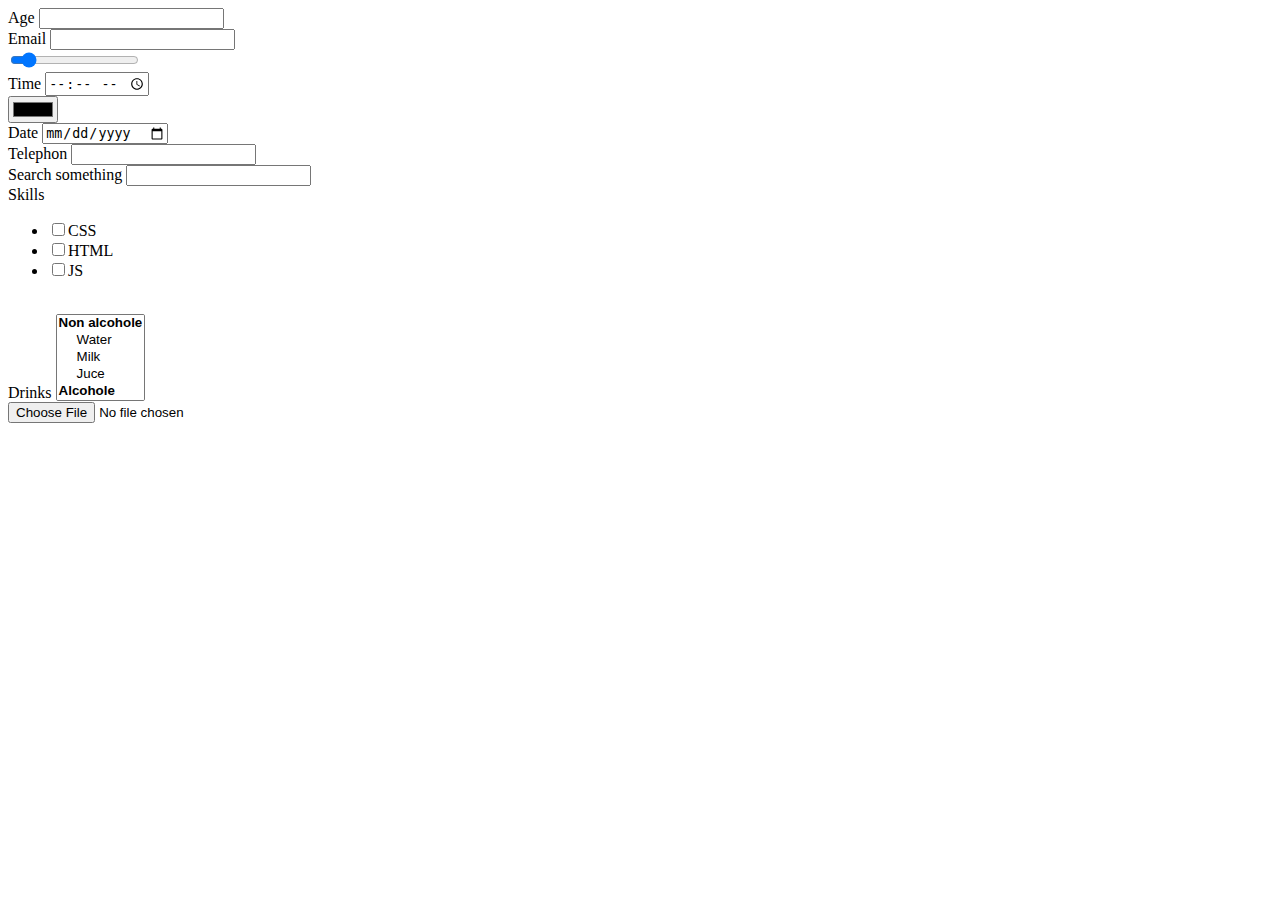
<file: HW4/form.html>
<!DOCTYPE html>
<html lang="en">
<head>
    <meta charset="UTF-8">
    <meta name="viewport" content="width=device-width, initial-scale=1.0">
    <title>Document</title>
</head>
<body>
    <form action="#" method="post" enctype="multipart/form-data" id="my_form" onsubmit="alert(decodeURI(new URLSearchParams(Array.from(new FormData(document.getElementById('my_form')))).toString()));return false;">
        <label>Age</label>
        <input type="number" name="age" min="16"/>
        <br>
        <label>Email</label>
        <input type="email" name="email" required/>
        <br>
        <input type="range" name="range" value="10" from="5" to="25" step="2"/>
        <br>
        <label>Time</label>
        <input type="time" name="time"/>
        <br>
        <input type="color" name="color"/>
        <br>
        <label>Date</label>
        <input type="date" name="date"/>
        <br>
        <label>Telephon</label>
        <input type="tel" name="tel"/>
        <br>
        <label>Search something</label>
        <input type="search" name="search"/>
        <br>
        <label>Skills</label>
           <ul>
             <li>
               <label><input type="checkbox" name="skill[]" value="CSS"/>CSS</label>
             </li>
             <li>
               <label><input type="checkbox" name="skill[]" value="HTML"/>HTML</label>
             </li>
             <li>
               <label><input type="checkbox" name="skill[]" value="JS"/>JS</label>
             </li>
           </ul>
        <br>
        <label for="drinks">Drinks</label>
        <select name="drinks" id="drinks" multiple size="5">
          <optgroup label="Non alcohole">
            <option value="water">Water</option>
            <option value="milk">Milk</option>
            <option value="Juce">Juce</option>
          </optgroup>
          <optgroup label="Alcohole">
            <option value="wine">Wine</option>
            <option value="beer">Beer</option>
            <option value="martini">Martini</option>
          </optgroup>
        </select>
        <br>
        <input type="file" name="avatar"/>
    </form>
</body>
</html>
</file>
<file: HW 3/assets/css/style.css>
:root {
    --text-color: #070707;
}

* {
    padding: 0;
    margin: 0;
    box-sizing: border-box;
}

body {
    font-family: "Open Sans", sans-serif;
    font-size: 1.125rem;
    color: var(--text-color);
}

ul {
    list-style: none;
}

img {
    vertical-align: top;
}

.container {
    width: 95%;
    max-width: 970px;
    margin: 0 auto;
}

h2 {
    text-align: center;
    font-size: 2.125rem;
    font-weight: 700;
    line-height: normal;
    padding-top: 100px;
 }

 p {
   text-align: center;
   font-weight: 400;
 }


/* ==HEADER== */

header .container {
    border-bottom: 1px solid #828282;
    padding: 25px 0 24px;
}

.main-menu ul {
    text-align: center;
    font-size: 0;
}

.main-menu ul li {
    display: inline;
    margin: 20px;
    font-size: 1.125rem;
}

.main-menu ul li a {
    line-height: 30px;
    color: #828282;
    text-decoration: none;
}

.main-menu ul li a:hover {
    color: var(--text-color);
}


/* ==MAIN==*/

.first-block {
    margin-top: 12px;
}

h1 {
    font-size: 3rem;
    margin-bottom: 45px;
}

/* Block about */

.about {
    background-color: #F6F6F6;
}

.about .container {
    padding-bottom: 100px;
}

.about p {
    padding-top: 50px;
    margin-bottom: 30px;
    height: 50px;
}

/* Block skills */

#skills hgroup p {
    margin-top: 20px;
    margin-bottom: 50px;
}

.fig-item {
    color:#828282;
    font-weight: 700;
    letter-spacing: 0.02em;
    font-size: 0.875rem;
}

figcaption {
    margin: 25px 46px 60px 46px;
}

.list {
    text-align: center;
    font-size: 0;
}

.list li {
    display: inline-block;
    margin-right: 45px;
    font-size: 1.125rem;
    margin-bottom: 100px;
}


/* Block portfolio */

.portfolio {
    background-color: #F6F6F6;
}

.portfolio .container {
    padding-bottom: 100px;
}

.list_portfolio {
    margin-top: 48px;
}

.list_portfolio li {
    text-align: center;
    margin-top: 40px;
    margin-bottom: 70px;
}

.list_portfolio li figcaption a {
    color: var(--Black, #070707);
    text-align: center;
    font-family: "Open Sans";
    font-size: 1.125rem;
}

.gray {
    opacity: .3;
}





/* Block contacts */

#contacts .container hgroup p {
    margin-top: 20px;
    margin-bottom: 60px;
}

.list-soc {
    text-align: center;
    font-size: 0;
}

.list-soc li {
    display: inline-block;
    margin-right: 50px;
    font-size: 1.125rem;
    margin-bottom: 100px;
    margin-top: 30px;
}

.item {
    font-weight: 400;
    font-size: 0.875rem;
    color:#828282;
    text-align: center;
}

.button {
    display: inline-block;
    border-radius: 22px;
    padding: 0px 16px;
    width: 180px;
    height: 44px;
    line-height: 40px;
    background-color: #070707;
    color: #fff;
    cursor: pointer;
    margin-top: 60px;
    margin-bottom: 30px;
    border: 2px solid #070707;
    font-family: "Open Sans", sans-serif;
    font-size: 1.125rem;
}


.button:hover {
    color: #070707;
    background-color: #fff;
}
</file>
<file: HW5/css/style.css>
* {
    box-sizing: border-box;
    text-align: center;
    margin: 0;
    padding: 0;
}

body {
    font-family: Roboto;
}

div ul {
    width: 800px;
    display: flex;
   flex-direction: column;
   align-items: flex-start;
}


ul {
    list-style: none;
    padding-top: 40px;
    padding-bottom: 40px;
}

h1 {
    font-size: 2.25rem;
    font-weight: 700;
    line-height: 2.625rem;
}

hgroup {
    color: #FF8984;
    padding-top: 23px;
    padding-bottom: 23px;
}

hgroup p {
    margin-top: 6px;
    font-size: 1.5rem;
    font-weight: 400;
    line-height: 1.75rem;
}

header {
    background-color: #4A4F56;
}

main {
    background-color: #3B3F45;
}

li {
    height: 68px;
    padding: 0px 15px;
    gap: 15px;
    transition: all .1s ease-in;
    color: #FFF;
    font-size: 1.6875rem;
    font-weight: 400;
    line-height: 2rem;
    align-items: center;
}

li:first-of-type {
    border-top: 3px solid #88839E;
    border-bottom: 3px solid #88839E;
    background: #88839E;
}

ul li:last-of-type {
    border-top: 3px solid #625E77;
    border-bottom: 3px solid #625E77;
    background: #625E77;
}

li:nth-of-type(2) {
    border-top: 3px solid #625E77;
    border-bottom: 3px solid #625E77;
    background: #625E77;
}

li:nth-of-type(3) {
    border-top: 3px solid #88839E;
    border-bottom: 3px solid #88839E;
    background: #88839E;
}

li:nth-of-type(4) {
    border-top: 3px solid #625E77;
    border-bottom: 3px solid #625E77;
    background: #625E77;
}

li:nth-of-type(5) {
    border-top: 3px solid #88839E;
    border-bottom: 3px solid #88839E;
    background: #88839E;
}

li:hover {
    border-top: 3px solid #FFF;
    border-bottom: 3px solid #FFF;
    background-color: #625E77;
    scale: 1.2;
}

li:active {
    color: #9B96AC;
    background-color: #FF8984;
    text-decoration: line-through;
}


input[type="checkbox"]:checked + span {
    color: #9B96AC;
    text-decoration: line-through;  
     
}


input [type="checkbox"] {
    width: 0;
    height: 0;
    opacity: 0;
}

input [type="checkbox"] {
    position: relative;
}

input [type="checkbox"] + label::before {
    content: "" ;
    display: inline-block;
    width: 20px;
    height: 20px;
    background-color: white;
    border-radius: 2px;
    position: absolute;
    left: 0;
    top: 0;
}

input [type="checkbox"]:checked + label::after {
    content: "";
    display: inline-block;
    width: 10px;
    height: 5px;
    border-left: 2px solid #000;
    border-bottom: 2px solid #000;
    transform: rotate(-45deg);
    position: absolute;
    left: 4px;
    top: 4px;
}

li:first-of-type:after {
    content: "(for the next lessons about CSS)";
}

li:nth-of-type(2)::after {
    content: "(for more CSS manipulations)";
}
li:nth-of-type(3)::after {
    content: "(because they are awesome)";
}
li:nth-of-type(4)::after {
    content: "(hm... they always dissapear)";
}
li:last-of-type::after {
    content: "(for my friends)";
}












div {
    display: flex;
    justify-content: center;
    align-items: center;
}

div p {
    background-color: #4A4F56;
    color: #FF8984;
    width: 800px;
    height: 65px;
    padding: 16px 0px;
    margin-bottom: 100px;
    font-size: 1.75rem;
    font-weight: 400;
}

footer {
    background-color: #3B3F45;
}
</file>
<file: HW2(1)/HW1/css/styles.css>
.wrapper {
    display: flex;
}

.sidebar {
    width: 250px;
    background-color: #20F4F0;
    padding: 20px;
}

.content {
    flex-grow: 1;
    background-color: #fff;
    padding: 20px;
}

a:hover {
  color: aqua;
}

main a {
    text-decoration: none;
}

.materials {
    list-style: none;
}
body {
    margin: 0;
    padding: 0; 
    width: 1440px;
}

header {
    background-color: #333; 
    color: #fff; 
    padding: 10px;
}

header a {
    color: #fff;
    text-decoration: none;
}

nav a {
    color: #fff; 
    margin-right: 15px; 
    text-decoration: none; 
}

.wrapper {
    display: flex;
}

.sidebar {
    width: 250px; 
    background-color: #f0f0f0; 
    padding: 20px; 
}

.content {
    flex-grow: 1;
    padding: 20px; 
}

footer {
    background-color: #333;
    color: #fff; 
    padding: 10px; 
}

footer h3 {
    margin-top: 0; 
}

footer ul {
    list-style: none; 
    padding: 0; 
}

footer a {
    color: #fff; 
    text-decoration: none; 
}

ol a {
    text-decoration: none;
}
</file>
